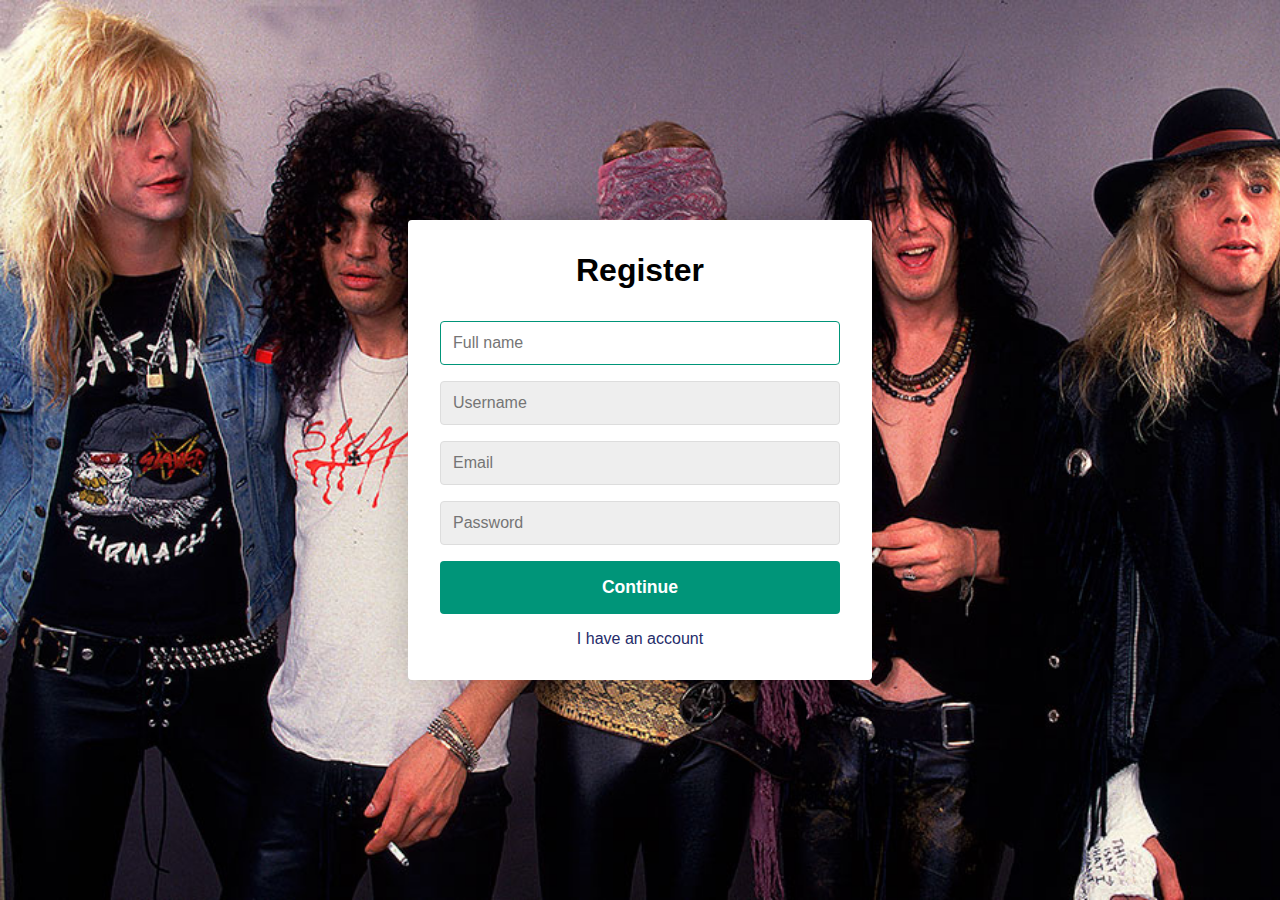
<file: Tech careera/register.html>
<!DOCTYPE html>
<head>
    <meta name="viewport" content="width=device-width, initial-scale=1.0">
    <meta charset="utf-8">
    <title>Login / Sign Up Form</title>
    <link rel="shortcut icon" href="/assets/favicon.ico">
    <link rel="stylesheet" href="./src/main.css">
</head>
<body>
    <div class="container">
        <form class="form" id="login">
            <h1 class="form__title">Register</h1>
            <div class="form__message form__message--error"></div>
            <div class="form__input-group">
                <input type="text" class="form__input" autofocus placeholder="Full name">
                <div class="form__input-error-message"></div>
            </div>
            <div class="form__input-group">
                <input type="password" class="form__input" autofocus placeholder="Username">
                <div class="form__input-error-message"></div>
            </div>
            
			            <div class="form__input-group">
                <input type="text" class="form__input" autofocus placeholder="Email">
                <div class="form__input-error-message"></div>
            </div>
            <div class="form__input-group">
                <input type="password" class="form__input" autofocus placeholder="Password">
                <div class="form__input-error-message"></div>
            </div>
			
			
			
			
			<button onclick = "myFunction()" class="form__button" type="submit">Continue</button>
 
            <p class="form__text">
                <a class="form__link" href="signup.html">I have an account</a>
            </p>
        </form>

    </div>
    <script src="./src/main.js"></script>
</body>
</file>
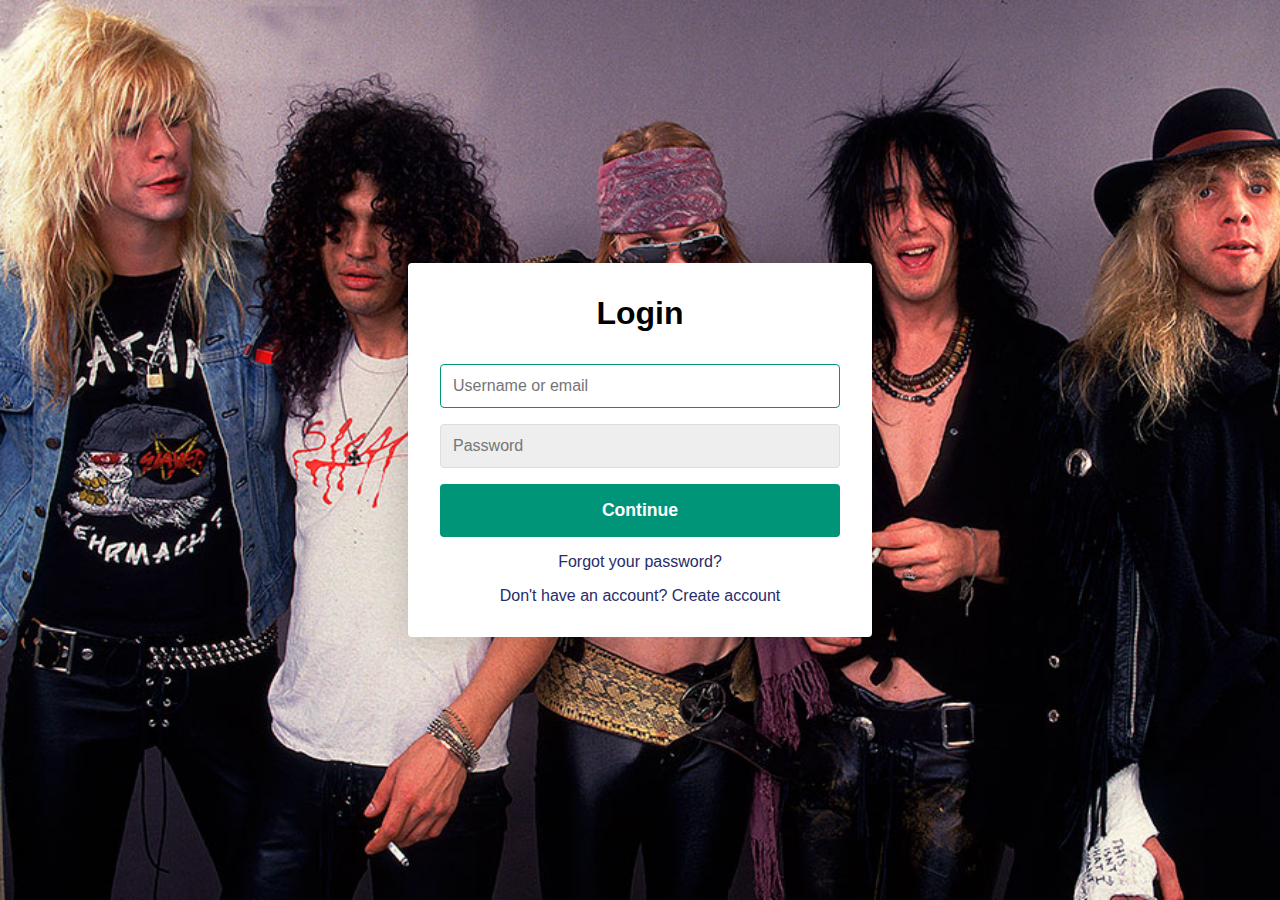
<file: Tech careera/signup.html>
<!DOCTYPE html>
<head>
    <meta name="viewport" content="width=device-width, initial-scale=1.0">
    <meta charset="utf-8">
    <title>Login / Sign Up Form</title>
    <link rel="shortcut icon" href="/assets/favicon.ico">
    <link rel="stylesheet" href="./src/main.css">
</head>
<body>
    <div class="container">
        <form class="form" id="login">
            <h1 class="form__title">Login</h1>
            <div class="form__message form__message--error"></div>
            <div class="form__input-group">
                <input type="text" class="form__input" autofocus placeholder="Username or email">
                <div class="form__input-error-message"></div>
            </div>
            <div class="form__input-group">
                <input type="password" class="form__input" autofocus placeholder="Password">
                <div class="form__input-error-message"></div>
            </div>
            <button class="form__button" type="submit">Continue</button>
            <p class="form__text">
                <a onclick="myFunction2()" class="form__link">Forgot your password?</a>
            </p>
            <p class="form__text">
                <a class="form__link" href="register.html">Don't have an account? Create account</a>
            </p>
        </form>
 
    </div>
    <script src="./src/main.js"></script>
</body>
</file>
<file: Tech careera/src/main.css>
body {
    --color-primary: #009579;
    --color-primary-dark: #007f67;
    --color-secondary: #252c6a;
    --color-error: #cc3333;
    --color-success: #4bb544;
    --border-radius: 4px;

    margin: 0;
    height: 100vh;
    display: flex;
    align-items: center;
    justify-content: center;
    font-size: 18px;
    background: url(./signup.jpg);
    background-size: cover;
}

.container {
    width: 400px;
    max-width: 400px;
    margin: 1rem;
    padding: 2rem;
    box-shadow: 0 0 40px rgba(0, 0, 0, 0.2);
    border-radius: var(--border-radius);
    background: #ffffff;
}

.container,
.form__input,
.form__button {
    font: 500 1rem 'Quicksand', sans-serif;
}

.form--hidden {
    display: none;
}

.form > *:first-child {
    margin-top: 0;
}

.form > *:last-child {
    margin-bottom: 0;
}

.form__title {
    margin-bottom: 2rem;
    text-align: center;
}

.form__message {
    text-align: center;
    margin-bottom: 1rem;
}

.form__message--success {
    color: var(--color-success);
}

.form__message--error {
    color: var(--color-error);
}

.form__input-group {
    margin-bottom: 1rem;
}

.form__input {
    display: block;
    width: 100%;
    padding: 0.75rem;
    box-sizing: border-box;
    border-radius: var(--border-radius);
    border: 1px solid #dddddd;
    outline: none;
    background: #eeeeee;
    transition: background 0.2s, border-color 0.2s;
}

.form__input:focus {
    border-color: var(--color-primary);
    background: #ffffff;
}
.form__button {
    width: 100%;
    padding: 1rem 2rem;
    font-weight: bold;
    font-size: 1.1rem;
    color: #ffffff;
    border: none;
    border-radius: var(--border-radius);
    outline: none;
    cursor: pointer;
    background: var(--color-primary);
}

.form__button:hover {
    background: var(--color-primary-dark);
}

.form__button:active {
    transform: scale(0.98);
}

.form__text {
    text-align: center;
}

.form__link {
    color: var(--color-secondary);
    text-decoration: none;
    cursor: pointer;
}

.form__link:hover {
    text-decoration: underline;
}
</file>
